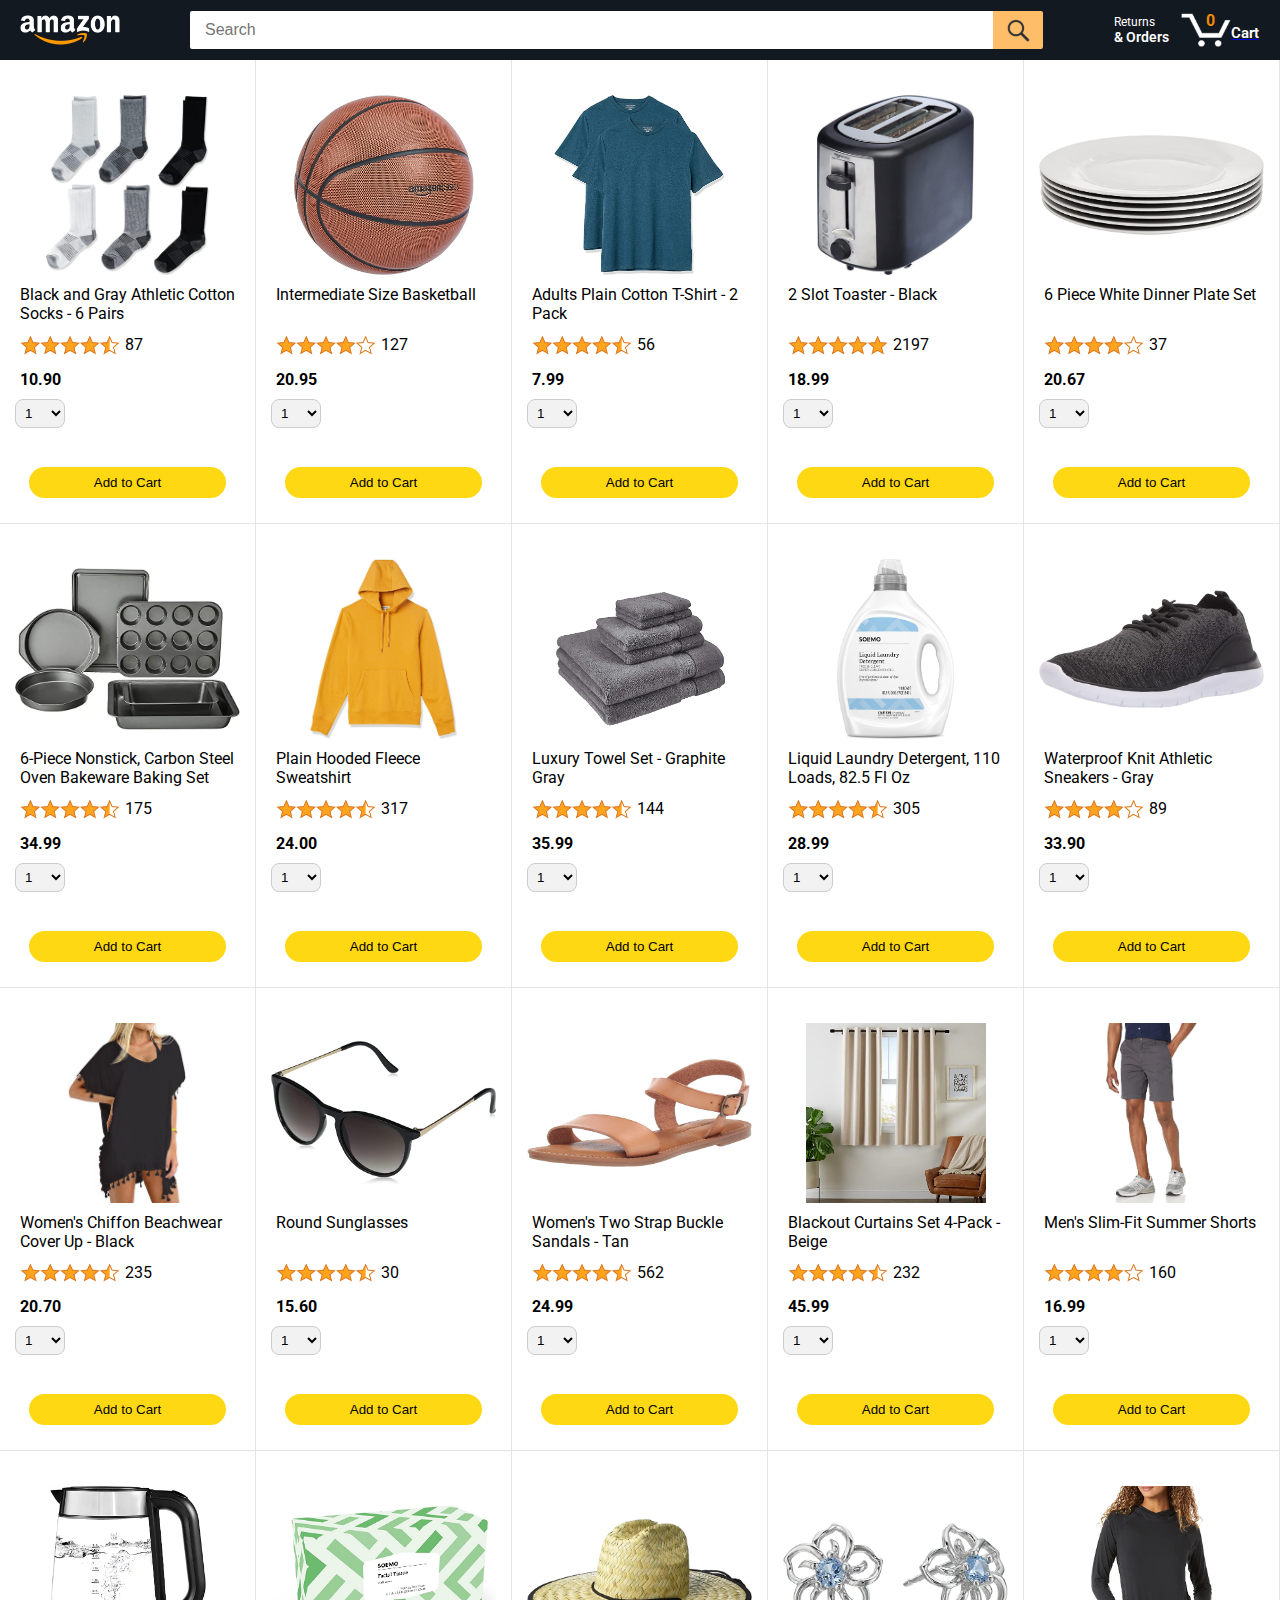
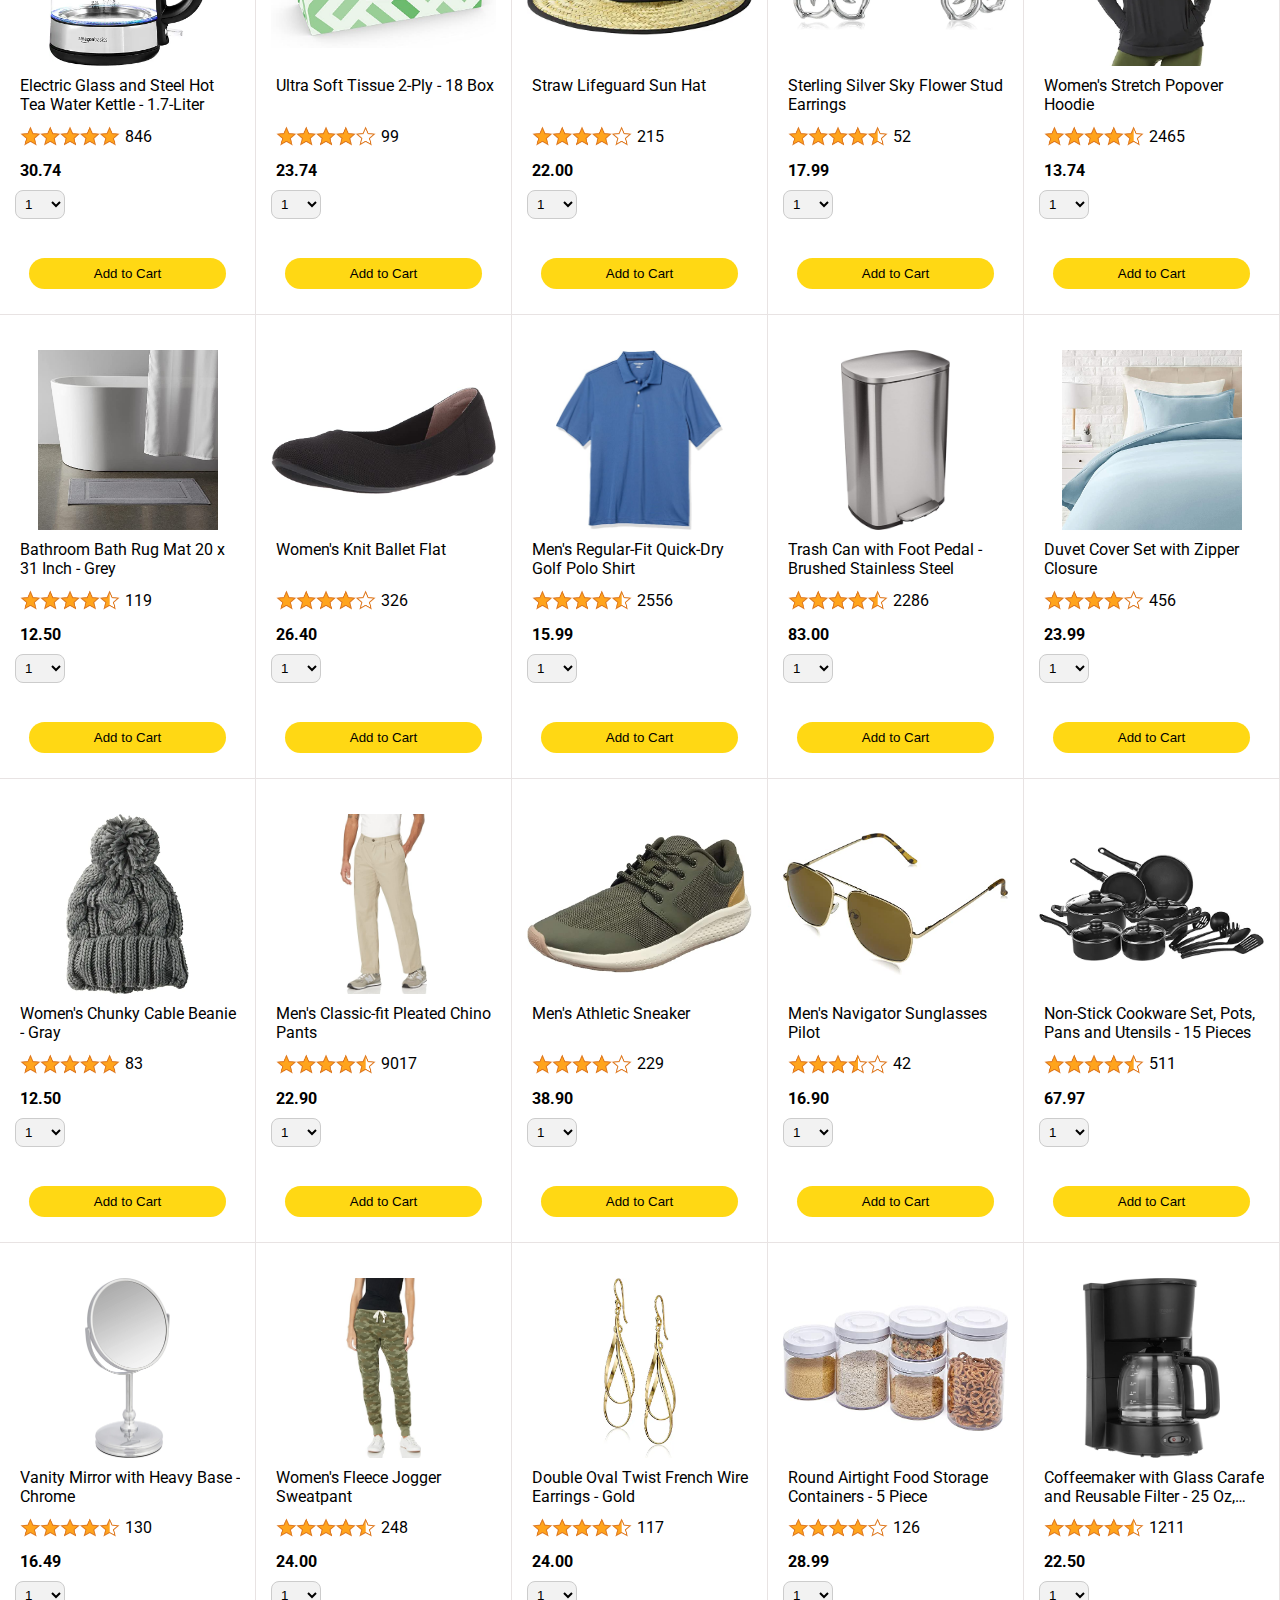
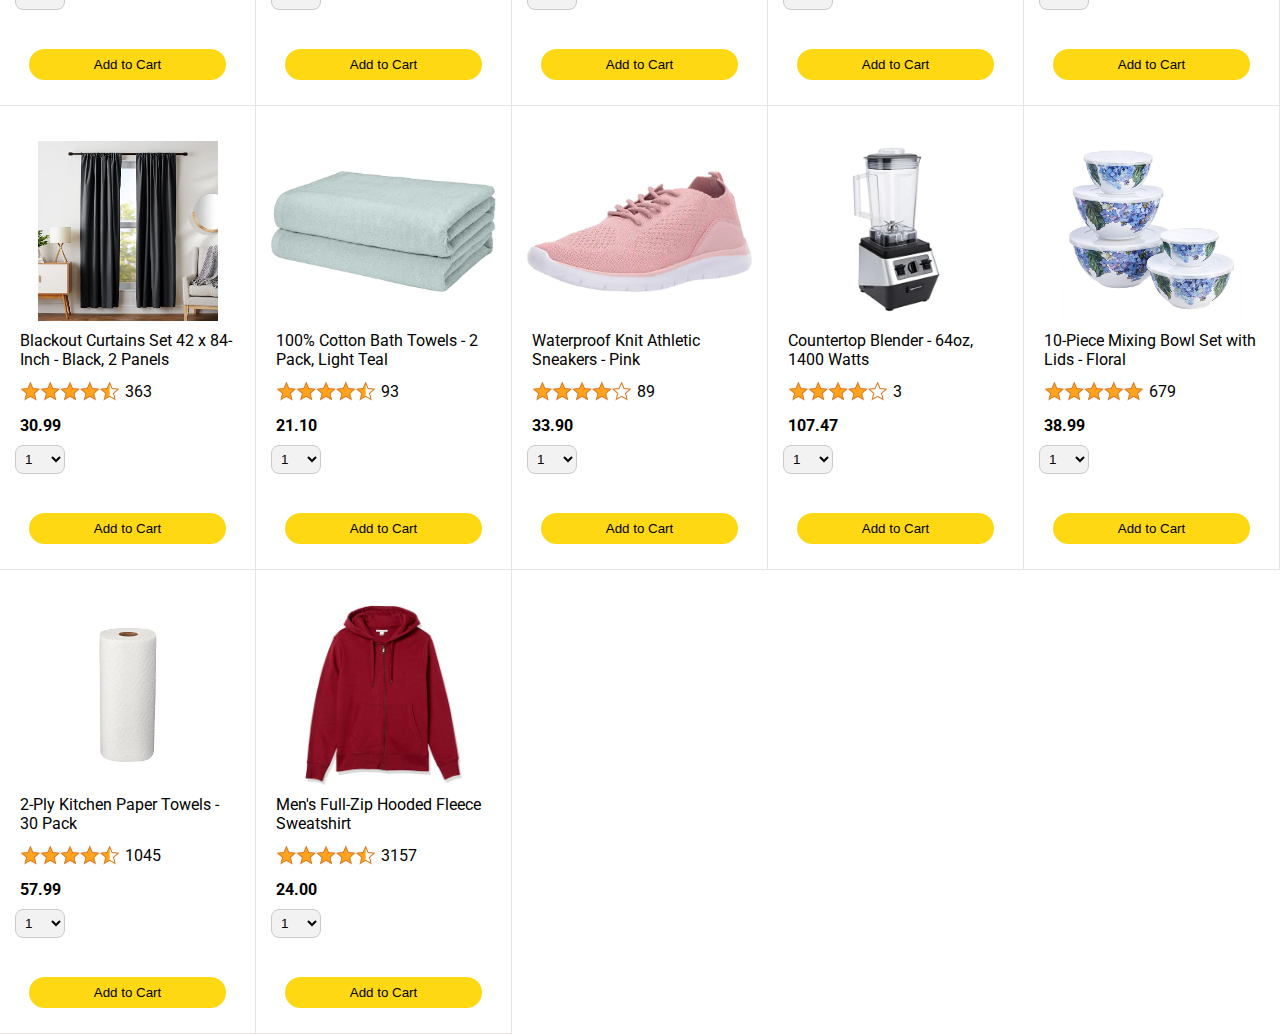
<file: index.html>
<!DOCTYPE html>
<html lang="en">
    <head>
        <meta charset="UTF-8">
        <meta name="viewport" content="width=device-width, initial-scale=1.0">
        <title>Amazon Website</title>
        <link href='https://fonts.googleapis.com/css?family=Roboto' rel='stylesheet'>
        <link rel="stylesheet" href="styles/header-section.css">
        <link rel="stylesheet" href="styles/main-section.css">
        <link rel="stylesheet" href="styles/general.css">
    </head>
    <body>
        <header class="header">
            <div class="left-section">
                <img class="brand-icon" src="images/amazon-logo-white.png" alt="">
            </div>

            <div class="middle-section">
                <input class="search-bar" type="text" placeholder="Search">
                <button class="search-bar-button">
                    <img class="search-bar-icon" src="images/icons/search-icon.png" alt="">
                </button>
            </div>

            <div class="right-section">
                <div class="return-orders">
                    <span class="return">Returns</span>
                    <span class="order">& Orders</span>
                </div>

                <a class="checkout-navigator" href="checkout.html">
                    <div class="cart-section">
                    
                        <div class="cart-img">
                            <img class="cart-icon" src="images/icons/cart-icon.png" alt="">
                        </div>
                        <div class="cart-quantity js-cart-quantity">
                            0
                        </div>
                        <p class="cart">Cart</p>
                    </div>
                </a>
            </div>
        </header>
        <main class="main-section-grid js-main-section-grid"> 

        </main>

        <script type="module" src="scripts/amazon.js"></script>
    </body>
</html>

<!-- <script src="data/cart.js"></script> -->
<!-- <script src="data/products.js"></script> -->
</file>
<file: styles/header-section.css>
.header{
    background-color: rgb(19, 25, 33);
    color: white;
    padding-left: 15px;
    padding-right: 15px;
    display: flex;
    align-items: center;
    justify-content: space-between;
    position: fixed;
    top: 0;
    left: 0;
    right: 0;
    height: 60px;
    z-index: 100;
}
/* .header-section{
    display: flex;
    flex-direction: row;
    align-items: center;
    justify-content: center;
    background-color: rgb(19,25,33);
    vertical-align: top;
    padding: 5px;
} */
.left-section{
    display: flex;
    flex-direction: row;
    align-items: center;
    justify-content: center;
    margin-left: -20px;
    width: 150px;
}
.brand-icon{
    height: 30px;
    width: 100px; 
}
.brand-icon:hover{
    border: 1px solid white;
    border-radius: 2px;
    padding: 9px 6px;
    transition: border 0.15s ease;
}

/* ########################## */

.middle-section{
    display: flex;
    flex: 1;
    max-width: 850px;
    margin-left: 10px;
    margin-right: 10px;
    /* padding-left: 200px; */
}
.search-bar{
    flex: 1;
    width: 0;
    font-size: 16px;
    height: 38px;
    padding-left: 15px;
    border: none;
    border-top-left-radius: 2px;
    border-bottom-left-radius: 2px;
}
.search-bar-button{
    background-color: rgb(254, 189, 105);
    border: none;
    margin-right: -3px;
    /* appearance: auto; */
    height: 38px;
    width: 50px;
    border-top-right-radius: 2px;
    border-bottom-right-radius: 2px;
    display: flex;
    align-items: center;
    justify-content: center;
}
.search-bar-icon{
    width: 23px;
}

/* ################################################ */

.right-section {
    width: 180px;
    flex-shrink: 0;
    display: flex;
    justify-content: flex-end; /* Adjusted to "flex-end" */
    align-items: center;
}

.return-orders,
.cart-section {
    position: relative;
    padding: 6px 6px;
}

.return-orders::before,
.cart-section::before {
    content: '';
    position: absolute;
    top: 0;
    left: 0;
    right: 0;
    bottom: 0;
    border: 1px solid transparent; /* Set initial border as transparent */
    pointer-events: none; /* Ensures the pseudo-element doesn't interfere with hover events on inner elements */
}

.return-orders:hover::before,
.cart-section:hover::before {
    border-radius: 2px;
    border-color: white; /* Change the border color on hover */
    transition: border-color 0.15s ease; /* Add a smooth transition effect */
}

/* .return-orders {
    display: inline-block;
    padding: 6px;
    border-radius: 2px;
    cursor: pointer;
    text-decoration: none;
} */


.cart-section {
    /* display: inline-block; */
    padding: 6px 6px;
    border-radius: 2px;
    cursor: pointer;
    text-decoration: none;
}

.return {
    display: block;
    font-size: 12px;
}
.order{
    font-size: 14px;
}

.order,
.cart-icon,
.cart {
    display: block;
    /* font-size: 15px; */
    font-weight: 600;
}

.cart-section {
    color: white;
    display: flex;
    align-items: center;
    position: relative;
}
.cart-img{
    position: relative;
}
.cart-quantity{
    position: absolute;
    margin-right: 5px;
    margin-bottom: 7px;
    font-size: 8px;
    font-weight: 600;
}
.cart-icon {
    width: 50px;
}
.cart{
    font-size: 15px;
    margin-top: 6px;
}
/* .cart-section:hover {
    border-radius: 1px;
    transition: border-radius 0.15s ease; /* Add a smooth transition effect */
</file>
<file: styles/main-section.css>
.main-section-grid{
    display: grid;
    grid-template-columns: 1fr 1fr 1fr 1fr 1fr 1fr;
    align-items: center;
    justify-content: center;
    top: 60px;
    row-gap: -1px;
    column-gap: -1px;
    position: absolute;
}

@media (min-width:471px) and (max-width: 560px){
    .main-section-grid{
        grid-template-columns: 1fr 1fr;
    }
}

@media (min-width:561px) and (max-width: 750px){
    .main-section-grid{
        grid-template-columns: 1fr 1fr 1fr;
    }
}

@media (min-width:751px) and (max-width: 835px){
    .main-section-grid{
        grid-template-columns: 1fr 1fr 1fr 1fr;
    }
}


@media (min-width:836px) and (max-width:1299px){
    .main-section-grid{
        grid-template-columns: 1fr 1fr 1fr 1fr 1fr;
    }
}

@media (min-width:1300px){
    .main-section-grid{
        grid-template-columns: 1fr 1fr 1fr 1fr 1fr 1fr;
    }
}



.product-container{
    display: flex;
    padding: 25px 15px;
    border-right: 1px solid #e8e3e3;
    border-bottom: 1px solid #e8e3e3;
    flex-direction: column;
    top: 0;
    bottom: 0;
    vertical-align: top;
    /* margin-right: 10px; */
}
.product-position{
    display: flex;
    flex-direction: column;
    /* padding-top: 85px; */
    /* justify-content: space-between; */
}
.product-img{
    display: flex;
    justify-content: center;
    align-items: center;
    height: 180px;
    margin-top: 20px;
}
.item-img {
    max-width: 100%;
    max-height: 100%;
    margin-bottom: 20px;
}
.img-info{
    display: flex;
    align-items: center;
    justify-content: center;
    font-size: 16px;
    margin-left: 5px;
    margin-bottom: 5px;
    height: 40px;
}
.ratings{
    display: flex;
    align-items: center;
    margin-bottom: 10px 
}
.ratings-img{
    width: 100px;
    margin: 5px;
    margin-right: 5px;
}
.price-contanier{
    margin-bottom: 10px;
    font-weight: 700;
    margin-left: 5px;
}
.selection-option{
    margin-bottom: 19px;
}
.selection-option select {
    width: 50px; /* Adjust width as needed */
    height: 29px; /* Adjust height as needed */
    background-color: #f2f2f2; /* Change background color */
    border: 1px solid #ccc; /* Add a border for better visibility */
    border-radius: 8px; /* Add border-radius for rounded corners */
    padding: 5px; /* Adjust padding as needed */
    /* margin-bottom: 17px; */
}

.selection-option select option {
    background-color: #ffffff; /* Change background color of options */
    color: #333; /* Change text color of options */
}

/* Remove default arrow in some browsers */
.selection-option select::-ms-expand {
    display: none;
}

/* Style the arrow in other browsers */
.selection-option select::after {
    content: '▼'; /* Unicode character for down arrow */
    position: absolute;
    top: 50%;
    right: 10px;
    transform: translateY(-50%);
}


/* button */
.btn-container{
    display: flex;
    justify-content: center;
    align-items: center;
    margin-top: 20px;
    /* Push the button to the bottom of the container */
    /* margin-bottom: auto; */
}
.btn{
   background-color: #FFD814;
   border: none;
   padding: 8px 65px;
   border-radius: 20px;
   white-space: nowrap;
}


.limit-to-2-lines {
    display: -webkit-box;
    -webkit-line-clamp: 2;
    -webkit-box-orient: vertical;
    overflow: hidden;
}
.cart-quantity{
    color: rgb(240, 136, 4);
    font-size: 16px;
    font-weight: 700;
    position: absolute;
    top: 4px;
    left: 22px;
    width: 26px;
    text-align: center;
}
</file>
<file: styles/general.css>
*{
    margin: 0;
    padding: 0;
}

body{
    font-family: Roboto, Arial, Helvetica, sans-serif;
    margin-bottom: 2300px;  
}
</file>
